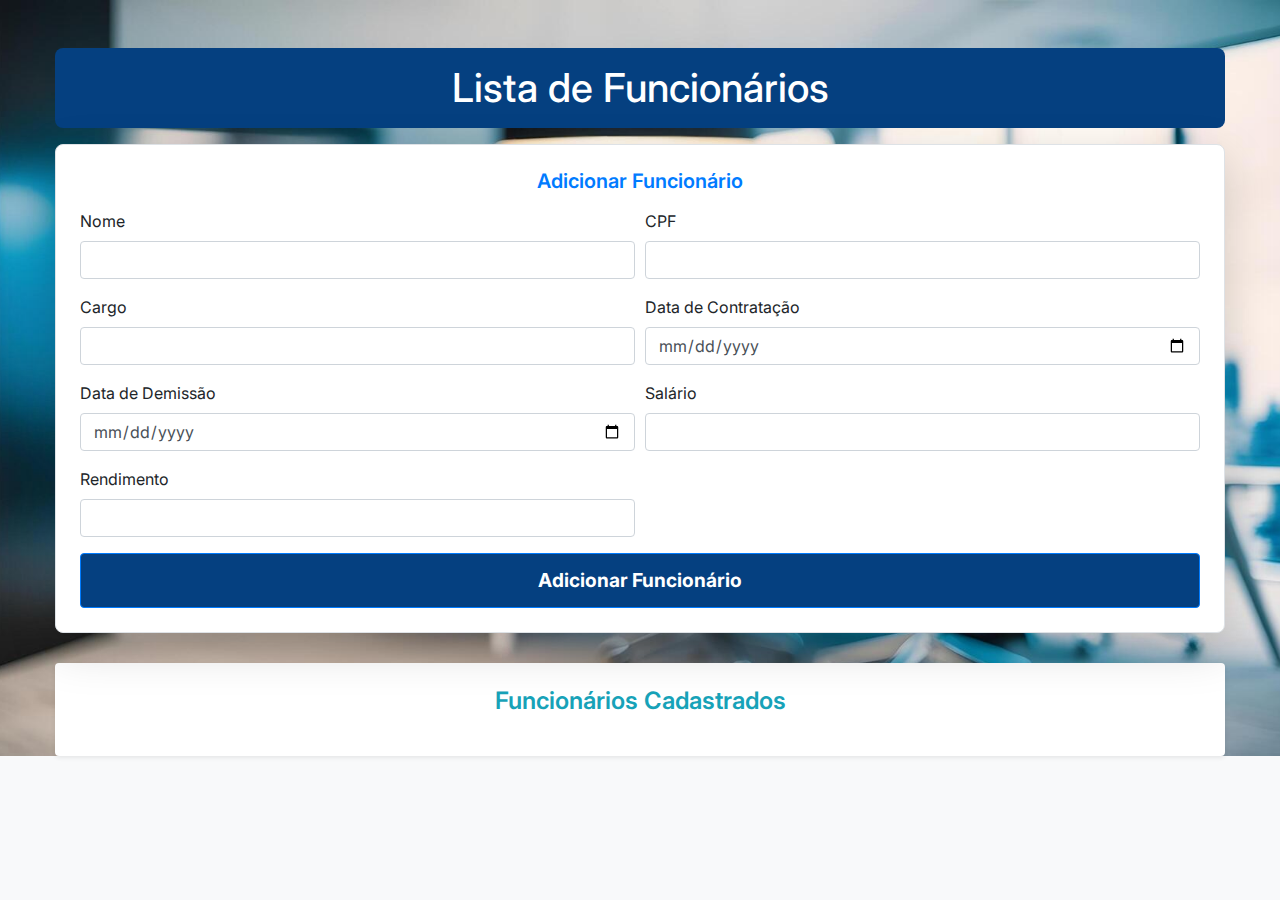
<file: index.html>
<!DOCTYPE html>
<html lang="pt-br">
<head>
    <meta charset="UTF-8">
    <meta name="viewport" content="width=device-width, initial-scale=1.0">
    <title>Gerenciar Funcionários</title>
    <link href="https://maxcdn.bootstrapcdn.com/bootstrap/4.5.2/css/bootstrap.min.css" rel="stylesheet">
    <link rel="stylesheet" href="style.css">
    <link rel="preconnect" href="https://fonts.googleapis.com">
    <link rel="preconnect" href="https://fonts.gstatic.com" crossorigin>
    <link href="https://fonts.googleapis.com/css2?family=Inter:ital,opsz,wght@0,14..32,100..900;1,14..32,100..900&display=swap" rel="stylesheet">

</head>
<body class="bg-light">

    <div class="container mt-5">

        <div class="titulo">
            <h1 id="titulo-empresa" class="fonte">Lista de Funcionários</h1>
        </div>


        <!-- Formulário para adicionar um funcionário -->
        <div class="card shadow-lg p-4 mb-4">
            <h4 class="card-title text-center text-primary-emphasis mb-3">Adicionar Funcionário</h4>
            <form id="funcionario-form">
                <div class="form-row">
                    <div class="col-md-6 mb-3">
                        <label for="nome_func">Nome</label>
                        <input type="text" class="form-control" id="nome_func" name="nome_func" required />
                    </div>
                    <div class="col-md-6 mb-3">
                        <label for="cpf_func">CPF</label>
                        <input type="text" class="form-control" id="cpf_func" name="cpf_func" required />
                    </div>
                </div>

                <div class="form-row">
                    <div class="col-md-6 mb-3">
                        <label for="cargo_func">Cargo</label>
                        <input type="text" class="form-control" id="cargo_func" name="cargo_func" required />
                    </div>
                    <div class="col-md-6 mb-3">
                        <label for="datac_func">Data de Contratação</label>
                        <input type="date" class="form-control" id="datac_func" name="datac_func" required />
                    </div>
                </div>

                <div class="form-row">
                    <div class="col-md-6 mb-3">
                        <label for="datad_func">Data de Demissão</label>
                        <input type="date" class="form-control" id="datad_func" name="datad_func" />
                    </div>
                    <div class="col-md-6 mb-3">
                        <label for="salario_func">Salário</label>
                        <input type="number" class="form-control" id="salario_func" name="salario_func" required />
                    </div>
                </div>

                <div class="form-row">
                    <div class="col-md-6 mb-3">
                        <label for="rendimento_func">Rendimento</label>
                        <input type="text" class="form-control" id="rendimento_func" name="rendimento_func" />
                    </div>
                </div>

                <button type="submit" class="btn btn-primary w-100 butão">Adicionar Funcionário</button>
            </form>
        </div>

        <!-- Lista de Funcionários -->
        <div id="funcionarios-container" class="bg-white p-4 shadow-sm rounded funcionarios">
            <h4 class="text-center text-info mb-3">Funcionários Cadastrados</h4>
            <!-- A lista de funcionários será inserida aqui pelo JavaScript -->
        </div>
    </div>

    <!-- Scripts do Bootstrap e jQuery -->
    <script src="https://code.jquery.com/jquery-3.5.1.slim.min.js"></script>
    <script src="https://cdn.jsdelivr.net/npm/bootstrap@4.5.2/dist/js/bootstrap.bundle.min.js"></script>

    <script> 


    //** Pega as informações do banco de dados e as exibe para o codigo, as armazenando em uma variavel **//

        async function carregarFuncionarios() {
            const resposta = await fetch("http://localhost:3031/mostrar_funcionarios"); 
            const funcionarios = await resposta.json();

            const container = document.getElementById("funcionarios-container");
            container.innerHTML = ""; 

            funcionarios.forEach((funcionario) => {
                const FuncionarioDiv = document.createElement("div"); 

                FuncionarioDiv.innerHTML = `
                    <div class="card mb-3">
                        <div class="card-body">
                            <h5 class="card-title">${funcionario.nome_funcionario}</h5>
                            <p><strong>CPF:</strong> ${funcionario.cpf_funcionario}</p>
                            <p><strong>Cargo:</strong> ${funcionario.cargo_funcionario}</p>
                            <p><strong>Data de Contratação:</strong> ${funcionario.data_contratacao_funcionario}</p>
                            <p><strong>Data de Demissão:</strong> ${funcionario.data_demissao_funcionario}</p>
                            <p><strong>Salário:</strong> R$ ${funcionario.salario}</p>
                            <p><strong>Rendimento:</strong> ${funcionario.rendimento_funcionario}</p>
                            <button class="btn btn-danger" onclick="deletarFuncionario(${funcionario.id})">Deletar</button> 
                            <button class="btn btn-warning" onclick="editarFuncionario(${funcionario.id})">Editar</button>
                        </div>
                    </div>
                `;
                container.appendChild(FuncionarioDiv);
            }); 
        }


        //** Adiciona um novo funcionario criando variaveis para cada campo a serem preenchidas, depois de preenchidas essas variaveis irão ser mandadas para os parametros de get e serão exibidas **//

        async function adicionarFuncionario(event) {
            event.preventDefault(); 
            document.getElementById("funcionarios-container").style.display = "flex"; 

            let nome = document.getElementById("nome_func").value; 
            let cpf = document.getElementById("cpf_func").value; 
            let cargo = document.getElementById("cargo_func").value; 
            let dataContrat = document.getElementById("datac_func").value;
            let dataDemis = document.getElementById("datad_func").value || null;
            let salario = document.getElementById("salario_func").value;
            let rendimento = document.getElementById("rendimento_func").value;

            const resposta = await fetch(`http://localhost:3031/salvar_funcionario/${nome}/${cpf}/${cargo}/${dataContrat}/${dataDemis}/${salario}/${rendimento}`)

            if (resposta.ok) {
                alert("Funcionário criado com sucesso!"); 
                carregarFuncionarios(); // Atualiza a lista de funcionários após adicionar
                document.getElementById("funcionario-form").reset(); // Limpa o formulário
            } else {
                alert("Erro ao criar funcionário");
            }
        }


        //** Deleta os funcionarios atráves do ID **//
        async function deletarFuncionario(id) {
            window.location.href = `deletar.html?id=${id}`;
        }

        function editarFuncionario(id) {
            window.location.href = `editar.html?id=${id}`;
        }

        window.onload = carregarFuncionarios; 

        document.getElementById("funcionario-form").addEventListener("submit", adicionarFuncionario); 

        // Recupera o nome da empresa do Local Storage
const nomeEmpresa = localStorage.getItem("nomeEmpresa");

// Atualiza o título com o nome da empresa, se disponível
if (nomeEmpresa) {
    document.getElementById("titulo-empresa").textContent = `Funcionários de ${nomeEmpresa}`;
}

    </script>

</body>
</html>
</file>
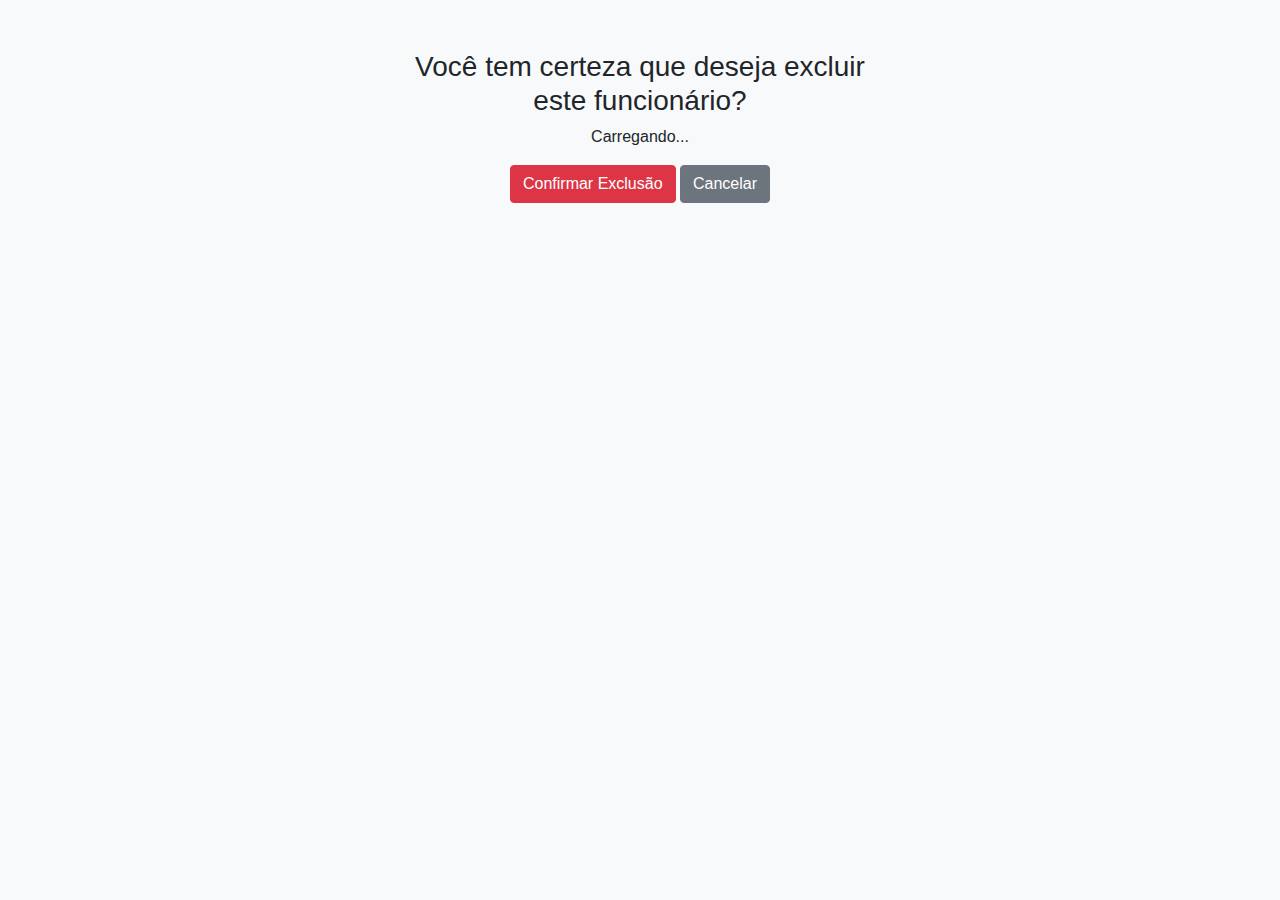
<file: deletar.html>
<!DOCTYPE html>
<html lang="pt-br">
<head>
    <meta charset="UTF-8">
    <meta name="viewport" content="width=device-width, initial-scale=1.0">
    <title>Confirmar Exclusão</title>
    <link href="https://maxcdn.bootstrapcdn.com/bootstrap/4.5.2/css/bootstrap.min.css" rel="stylesheet">
    <style>
        body {
            background-color: #f8f9fa;
        }
        .container {
            max-width: 500px;
            margin-top: 50px;
        }
    </style>
</head>
<body>

<div class="container">
    <div class="text-center">
        <h3>Você tem certeza que deseja excluir este funcionário?</h3>
        <p id="nome-funcionario">Carregando...</p>
        <button onclick="confirmarExclusao()" id="confirmar-btn" class="btn btn-danger">Confirmar Exclusão</button>
        <a href="index.html" class="btn btn-secondary">Cancelar</a>
    </div>
</div>

<!-- Scripts do Bootstrap e jQuery -->
<script src="https://code.jquery.com/jquery-3.5.1.slim.min.js"></script>
<script src="https://cdn.jsdelivr.net/npm/bootstrap@4.5.2/dist/js/bootstrap.bundle.min.js"></script>

<script>
    async function confirmarExclusao() {
        // Pega o ID do funcionário da URL
        const urlParams = new URLSearchParams(window.location.search);
        const id = urlParams.get('id');
        
        if (!id) {
            alert("ID inválido!");
            return;
        }

        // Busca os dados do funcionário a partir do backend
        const resposta = await fetch(`http://localhost:3031/mostrar_funcionario/${id}`);
        const funcionario = await resposta.json();

        if (!funcionario) {
            alert("Funcionário não encontrado.");
            return;
        }

        // Exibe o nome do funcionário
        document.getElementById('nome-funcionario').textContent = `Funcionário: ${funcionario.nome_funcionario}`;

        // Se o usuário confirmar, realiza a exclusão
        document.getElementById('confirmar-btn').onclick = async function() {
            const respostaDeletar = await fetch(`http://localhost:3031/deletar_funcionario/${id}`, { 
                method: 'DELETE' // Corrigido para DELETE
            });

            if (respostaDeletar.ok) {
                alert("Funcionário deletado com sucesso.");
                window.location.href = "index.html"; // Redireciona de volta para a página principal
            } else {
                alert("Erro ao deletar funcionário.");
            }
        };
    }

    // Chama a função de confirmação de exclusão ao carregar a página
    window.onload = confirmarExclusao;
</script>

</body>
</html>
</file>
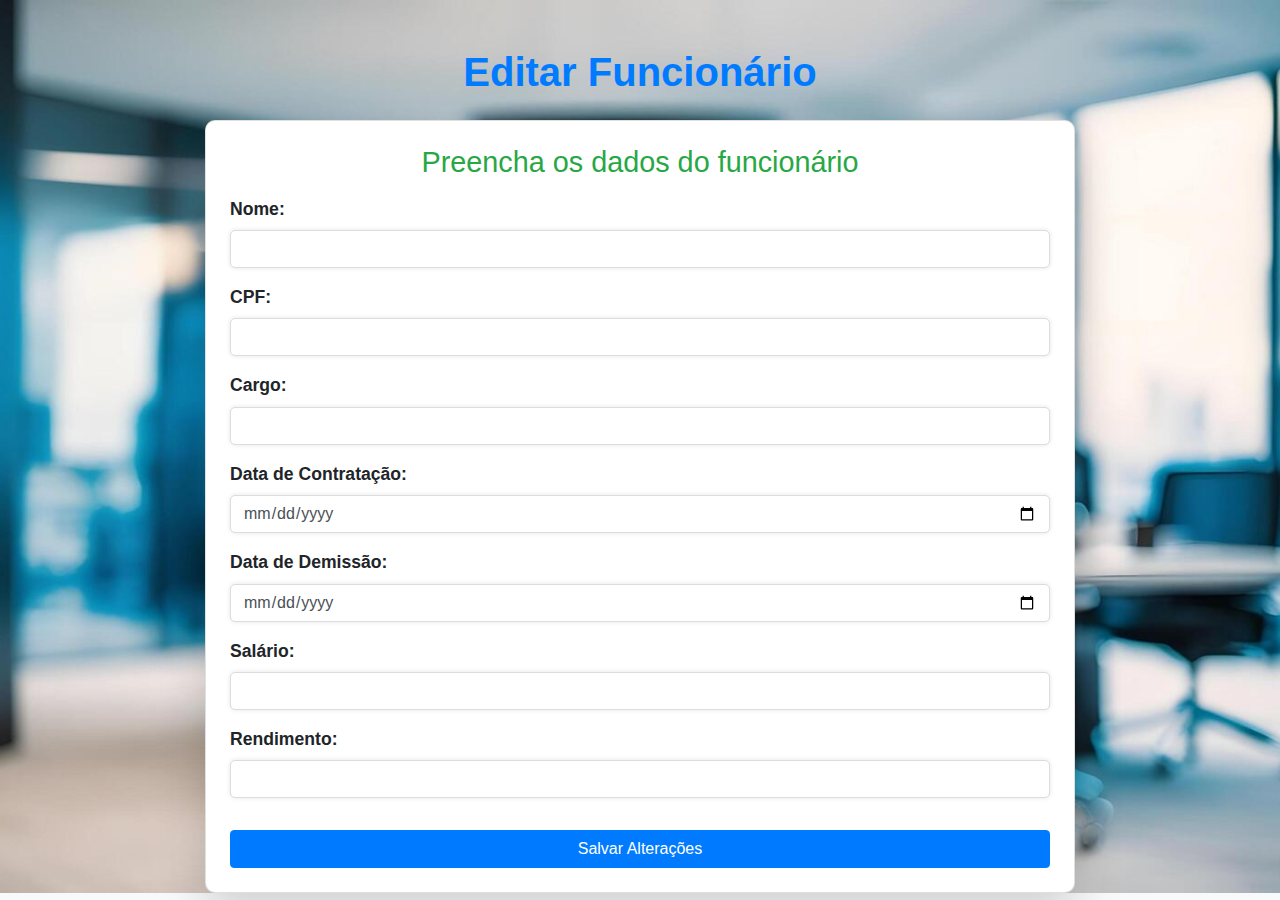
<file: editar.html>
<!DOCTYPE html>
<html lang="pt-br">
<head>
    <meta charset="UTF-8">
    <meta name="viewport" content="width=device-width, initial-scale=1.0">
    <title>Editar Funcionário</title>
    <link href="https://maxcdn.bootstrapcdn.com/bootstrap/4.5.2/css/bootstrap.min.css" rel="stylesheet">
    <link rel="stylesheet" href="editar.css">
</head>
<body class="bg-light">

    <div class="container mt-5">
        <h1 class="text-center text-primary mb-4">Editar Funcionário</h1>

        <!-- Formulário para editar funcionário -->
        <div class="card shadow-lg p-4">
            <h4 class="card-title text-center text-success mb-3">Preencha os dados do funcionário</h4>
            <form id="editar-funcionario-form">
                <div class="form-group">
                    <label for="nomefunc">Nome:</label>
                    <input type="text" id="nomefunc" name="nomefunc" class="form-control" required />
                </div>

                <div class="form-group">
                    <label for="cpffunc">CPF:</label>
                    <input type="text" id="cpffunc" name="cpffunc" class="form-control" required />
                </div>

                <div class="form-group">
                    <label for="cargofunc">Cargo:</label>
                    <input type="text" id="cargofunc" name="cargofunc" class="form-control" required />
                </div>

                <div class="form-group">
                    <label for="datacfunc">Data de Contratação:</label>
                    <input type="date" id="datacfunc" name="datacfunc" class="form-control" required />
                </div>

                <div class="form-group">
                    <label for="datadfunc">Data de Demissão:</label>
                    <input type="date" id="datadfunc" name="datadfunc" class="form-control" />
                </div>

                <div class="form-group">
                    <label for="salariofunc">Salário:</label>
                    <input type="number" id="salariofunc" name="salariofunc" class="form-control" required />
                </div>

                <div class="form-group">
                    <label for="rendimentofunc">Rendimento:</label>
                    <input type="number" id="rendimentofunc" name="rendimentofunc" class="form-control" required />
                </div>

                <button type="submit" class="btn btn-primary w-100 mt-3">Salvar Alterações</button>
            </form>
        </div>
    </div>

    <script>
        async function carregarFuncionario() {
            const urlParams = new URLSearchParams(window.location.search); 
            const id = urlParams.get("id");

            const resposta = await fetch(`http://localhost:3031/mostrar_funcionarios`);
            const funcionarios = await resposta.json();

            const funcionario = funcionarios.find((funcionario) => funcionario.id == id);

            if (funcionario) {
                document.getElementById("nomefunc").value = funcionario.nome_funcionario;
                document.getElementById("cpffunc").value = funcionario.cpf_funcionario;
                document.getElementById("cargofunc").value = funcionario.cargo_funcionario;
                
                const dataContratacao = funcionario.data_contratacao_funcionario;
                const dataFormatadaContratacao = dataContratacao ? dataContratacao.split('T')[0] : '';  
                document.getElementById("datacfunc").value = dataFormatadaContratacao;

                document.getElementById("datadfunc").value = funcionario.data_demissao_funcionario ? funcionario.data_demissao_funcionario.split('T')[0] : ''; 
                document.getElementById("salariofunc").value = funcionario.salario;
                document.getElementById("rendimentofunc").value = funcionario.rendimento_funcionario || ''; 
            } else {
                alert("Funcionário não encontrado.");
                window.location.href = "index.html";
            }
        }

        async function salvarAlteracoes(event) {
            event.preventDefault(); 
            const urlParams = new URLSearchParams(window.location.search);
            const id = urlParams.get("id");

            const nome = document.getElementById("nomefunc").value;
            const cpf = document.getElementById("cpffunc").value; 
            const cargo = document.getElementById("cargofunc").value; 
            const datacontrat = document.getElementById("datacfunc").value; 
            const datademis = document.getElementById("datadfunc").value;   
            const salario = document.getElementById("salariofunc").value; 
            const rendimento = document.getElementById("rendimentofunc").value; 

            const dataDemissao = datademis ? datademis : "null"; 

            // Corrigido: O método ainda será 'GET', mas os dados são passados na URL
            const resposta = await fetch(`http://localhost:3031/editarFuncionarios/${id}/${nome}/${cpf}/${cargo}/${datacontrat}/${dataDemissao}/${salario}/${rendimento}`, {
                method: 'GET' // Mantendo o método 'GET'
            });

            if (resposta.ok) {
                alert("Funcionário atualizado com sucesso!"); 
                window.location.href = "index.html";
            } else {
                alert("Erro ao atualizar funcionário.");
            }
        }

        window.onload = carregarFuncionario;

        document.getElementById("editar-funcionario-form").addEventListener("submit", salvarAlteracoes); 
    </script>

</body>
</html>
</file>
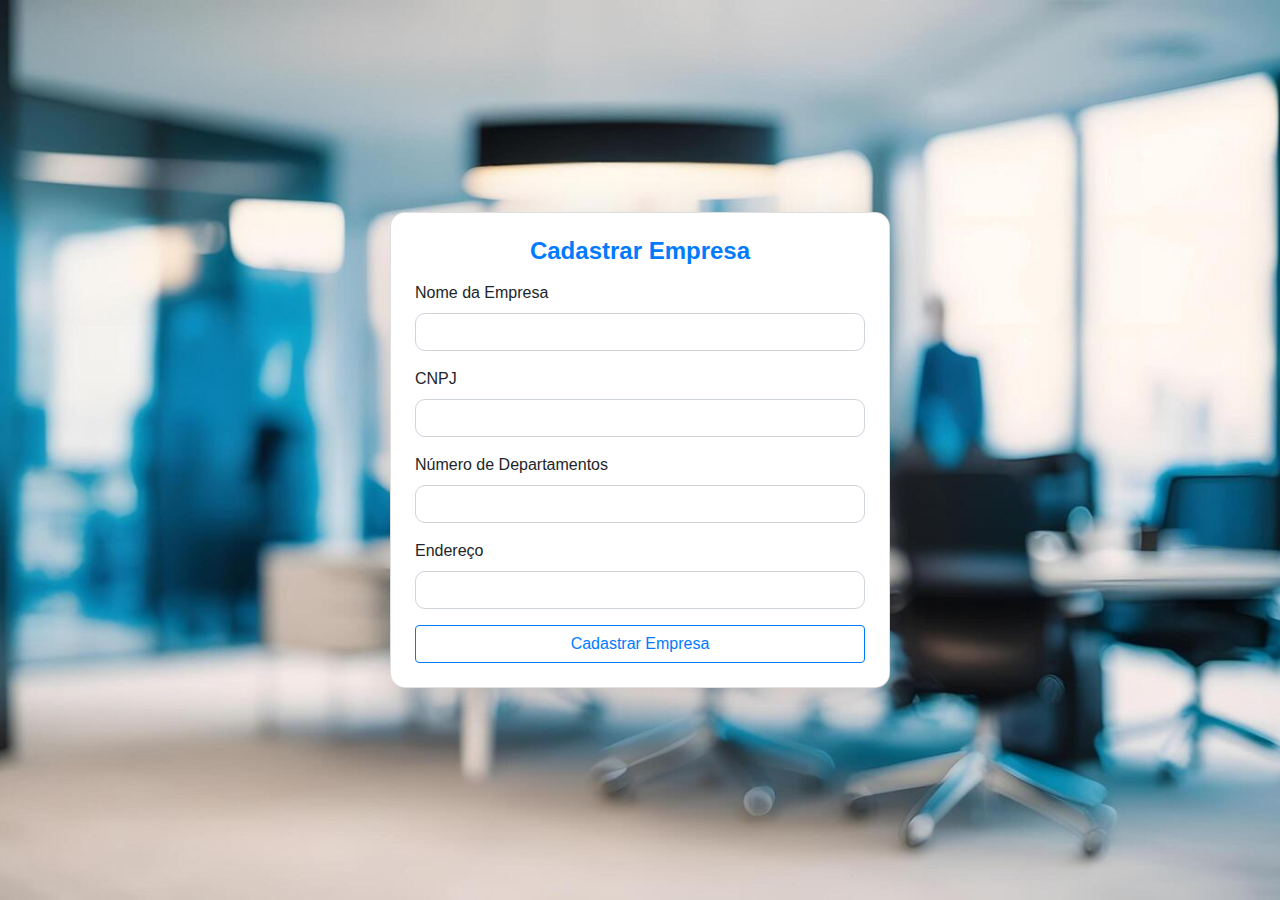
<file: empresa.html>
<!DOCTYPE html>
<html lang="pt-br">
<head>
    <meta charset="UTF-8">
    <meta name="viewport" content="width=device-width, initial-scale=1.0">
    <title>Cadastro de Empresas</title>
    <link href="https://maxcdn.bootstrapcdn.com/bootstrap/4.5.2/css/bootstrap.min.css" rel="stylesheet">
    <link rel="stylesheet" href="empresa.css"> 
</head>
<body class="bg-light">

    <div class="container d-flex justify-content-center align-items-center" style="height: 100vh;">
        <div class="card shadow-lg p-4" style="max-width: 500px; width: 100%;">
            <h4 class="card-title text-center text-primary mb-3">Cadastrar Empresa</h4>
            <form id="empresa-form">
                <div class="form-row">
                    <div class="col-md-12 mb-3">
                        <label for="nome_empre">Nome da Empresa</label>
                        <input type="text" class="form-control" id="nome_empre" name="nome_empre" required />
                    </div>
                    <div class="col-md-12 mb-3">
                        <label for="cnpj_empre">CNPJ</label>
                        <input type="text" class="form-control" id="cnpj_empre" name="cnpj_empre" required />
                    </div>
                    <div class="col-md-12 mb-3">
                        <label for="numdepar_empre">Número de Departamentos</label>
                        <input type="number" class="form-control" id="numdepar_empre" name="numdepar_empre" required />
                    </div>
                    <div class="col-md-12 mb-3">
                        <label for="endereco_empre">Endereço</label>
                        <input type="text" class="form-control" id="endereco_empre" name="endereco_empre" required />
                    </div>
                </div>
                <button type="submit" class="btn btn-outline-primary w-100">Cadastrar Empresa</button>
            </form>
        </div>
    </div>

    <!-- Scripts do Bootstrap e jQuery -->
    <script src="https://code.jquery.com/jquery-3.5.1.slim.min.js"></script>
    <script src="https://cdn.jsdelivr.net/npm/bootstrap@4.5.2/dist/js/bootstrap.bundle.min.js"></script>

    <script>
        // Função para adicionar empresa
        async function adicionarEmpresa(event) {
            event.preventDefault(); 

            let nome = document.getElementById("nome_empre").value; 
            let cnpj = document.getElementById("cnpj_empre").value; 
            let endereco = document.getElementById("endereco_empre").value; 
            let num_departamentos = document.getElementById("numdepar_empre").value;

            const resposta = await fetch(`http://localhost:3031/salvar_empresa/empresa/${nome}/${endereco}/${cnpj}/${num_departamentos}`);

            if (resposta.ok) {
                alert("Empresa cadastrada com sucesso!"); 

                // Pega a variável do nome e armazena no localStorage
                localStorage.setItem("nomeEmpresa", nome);

                document.getElementById("empresa-form").reset(); // Limpa o formulário

                // Redireciona para o index.html
                window.location.href = "index.html";
            } else {
                alert("Erro ao criar empresa");
            }
        }

        document.getElementById("empresa-form").addEventListener("submit", adicionarEmpresa);
    </script> 

</body>
</html>
</file>
<file: style.css>
body {
    font-family: 'inter', sans-serif;
    background-color: #f8f9fa;
    background-image: url(48608028-borrado-escritorio-fundo-com-moderno-mobilia-e-suave-iluminacao-criando-uma-profissional-e-calma-area-de-trabalho-meio-ambiente-gratis-foto.jpg);
    background-repeat: no-repeat;
    background-position: center;
    background-size: cover;
}

.container {
    max-width: 1200px;
    margin-top: 30px;
}
div {
    margin: 0;
    border: 0;
    border-radius: 0;

}
.titulo {
    padding: 1rem;
    margin: 0;
    display: flex;
    justify-content: center;
    align-items: center;
    flex-direction: column;
    width: 100%;
    border-radius: 0.5rem;
    background-color: #054080;
    margin: 0 0 1rem 0;
}

.titulo .fonte {
    
    color: white;
    text-align: center;
    width: 100%;
    height: 100%;
    font-size: 40px;
    margin: 0;  
}

h4 {
    font-weight: 600;
}

.card {
    border: 1px solid #dee2e6; /* Borda leve */
    border-radius: 8px;
    box-shadow: 0 4px 8px rgba(0, 0, 0, 0.1); /* Sombra */
    margin-bottom: 20px; /* Espaçamento entre cartões */
}

.card-title {
    color: #007bff; /* Cor azul para o título */
    font-size: 1.25rem;
    margin-bottom: 15px;

}

.card-body {
    padding: 20px;
}

button {
    margin-right: 10px;
    transition: all 0.3s ease;
}

button:hover {
    transform: scale(1.02); 
    opacity: 0.9;
}

form {
    background-color: #ffffff;
}

.form-group label {
    font-weight: bold;
}

.btn {
    padding: 12px;
    font-size: 1.2rem;
    font-weight: 700;
}

.butão {
    background-color: #054080;
}

#funcionarios-container {
    margin-top: 30px;
}

.card-body p {
    font-size: 0.95rem;
    line-height: 1.5;
    color: #495057;
}

.funcionarios {
    height: 0%;
}

@media (max-width: 767px) {
    .form-row {
        flex-direction: column;
    }
    .form-row .col-md-6 {
        max-width: 100%;
    }
}
</file>
<file: editar.css>
body {
    font-family: 'Arial', sans-serif;
    background-color: #f8f9fa;
    background-image: url(48608028-borrado-escritorio-fundo-com-moderno-mobilia-e-suave-iluminacao-criando-uma-profissional-e-calma-area-de-trabalho-meio-ambiente-gratis-foto.jpg);
    background-repeat: no-repeat;
    background-position: center;
    background-size: cover;
}

.container {
    max-width: 900px;
    margin-top: 30px;
}

h1 {
    font-family: 'Arial', sans-serif;
    color: #007bff;
    font-weight: bold;
}

.card {
    border-radius: 10px;
    background-color: #ffffff;
    padding: 25px;
    box-shadow: 0 0 15px rgba(0, 0, 0, 0.1);
}

.card-title {
    font-size: 1.8rem;
    color: #28a745;
}

.form-group label {
    font-weight: bold;
    font-size: 1.1rem;
}

.form-control {
    border-radius: 5px;
    border: 1px solid #ddd;
    box-shadow: 0 0 5px rgba(0, 0, 0, 0.1);
}

button {
    font-size: 1.2rem;
    padding: 12px;
    border-radius: 5px;
    font-weight: bold;
    transition: background-color 0.3s;
}

button:hover {
    background-color: #0056b3;
}

@media (max-width: 767px) {
    .form-group {
        margin-bottom: 15px;
    }

    .card {
        padding: 20px;
    }

    h1 {
        font-size: 1.5rem;
    }
}
</file>
<file: empresa.css>
/* Estilos personalizados para a página */
body {
    background-color: #f8f9fa; /* Cor de fundo clara */
    background-image: url(48608028-borrado-escritorio-fundo-com-moderno-mobilia-e-suave-iluminacao-criando-uma-profissional-e-calma-area-de-trabalho-meio-ambiente-gratis-foto.jpg);
    background-repeat: no-repeat;
    background-position: center;
    background-size: cover;
}

.card {
    border-radius: 15px; /* Bordas arredondadas para o cartão */
}

.card-title {
    font-weight: bold;
    font-size: 1.5rem;
}

form .form-control {
    border-radius: 10px; /* Borda arredondada para os campos de entrada */
    padding: 15px;
}

button {
    padding: 12px;
    font-size: 1.1rem;
    border-radius: 10px;
}

.container {
    padding: 20px;
}

/* Estilos adicionais para tornar o formulário mais elegante */
.card.shadow-lg {
    box-shadow: 0 0 15px rgba(0, 0, 0, 0.1); /* Sombra sutil */
}

h1 {
    font-size: 2rem;
    color: #007bff;
}

h4 {
    font-size: 1.25rem;
    color: #28a745;
}

button:hover {
    background-color: #218838;
}

button:active {
    background-color: #1e7e34;
}
</file>
